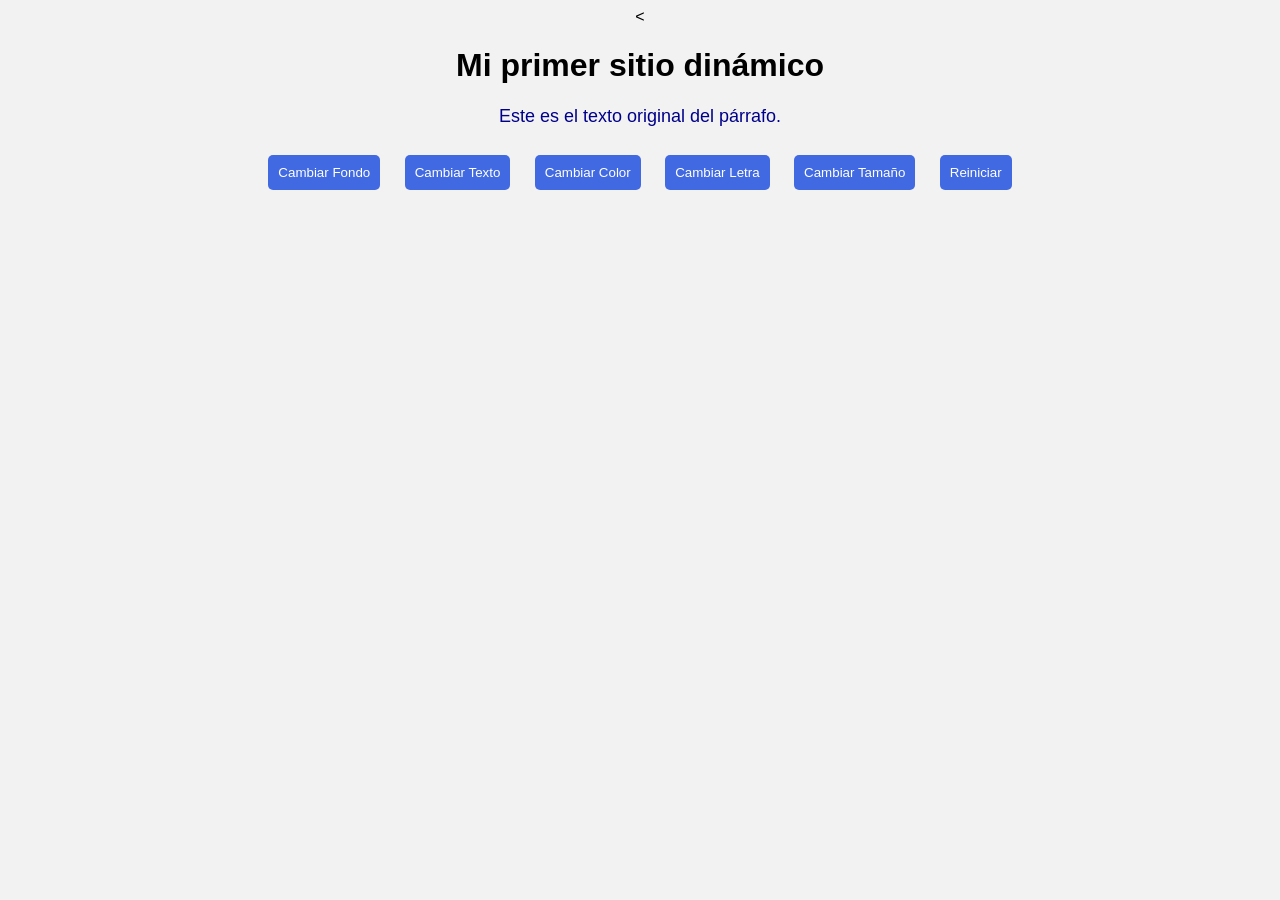
<file: TP6/index.html>
<<!DOCTYPE html>
<html>

<head>
    <title>Trabajo Práctico 6</title>
    <link rel="stylesheet" href="style.css">
</head>

<body>

    <h1>Mi primer sitio dinámico</h1>

    <p id="parrafo">Este es el texto original del párrafo.</p>

    <div id="botones">

        <button id="botonFondo">Cambiar Fondo</button>

        <button id="botonTexto">Cambiar Texto</button>

        <button id="botonColor">Cambiar Color</button>

        <button id="botonLetra">Cambiar Letra</button>

        <button id="botonTamano">Cambiar Tamaño</button>

        <button id="botonReiniciar">Reiniciar</button>

    </div>

    <script src="app.js"></script>

</body>

</html>
</file>
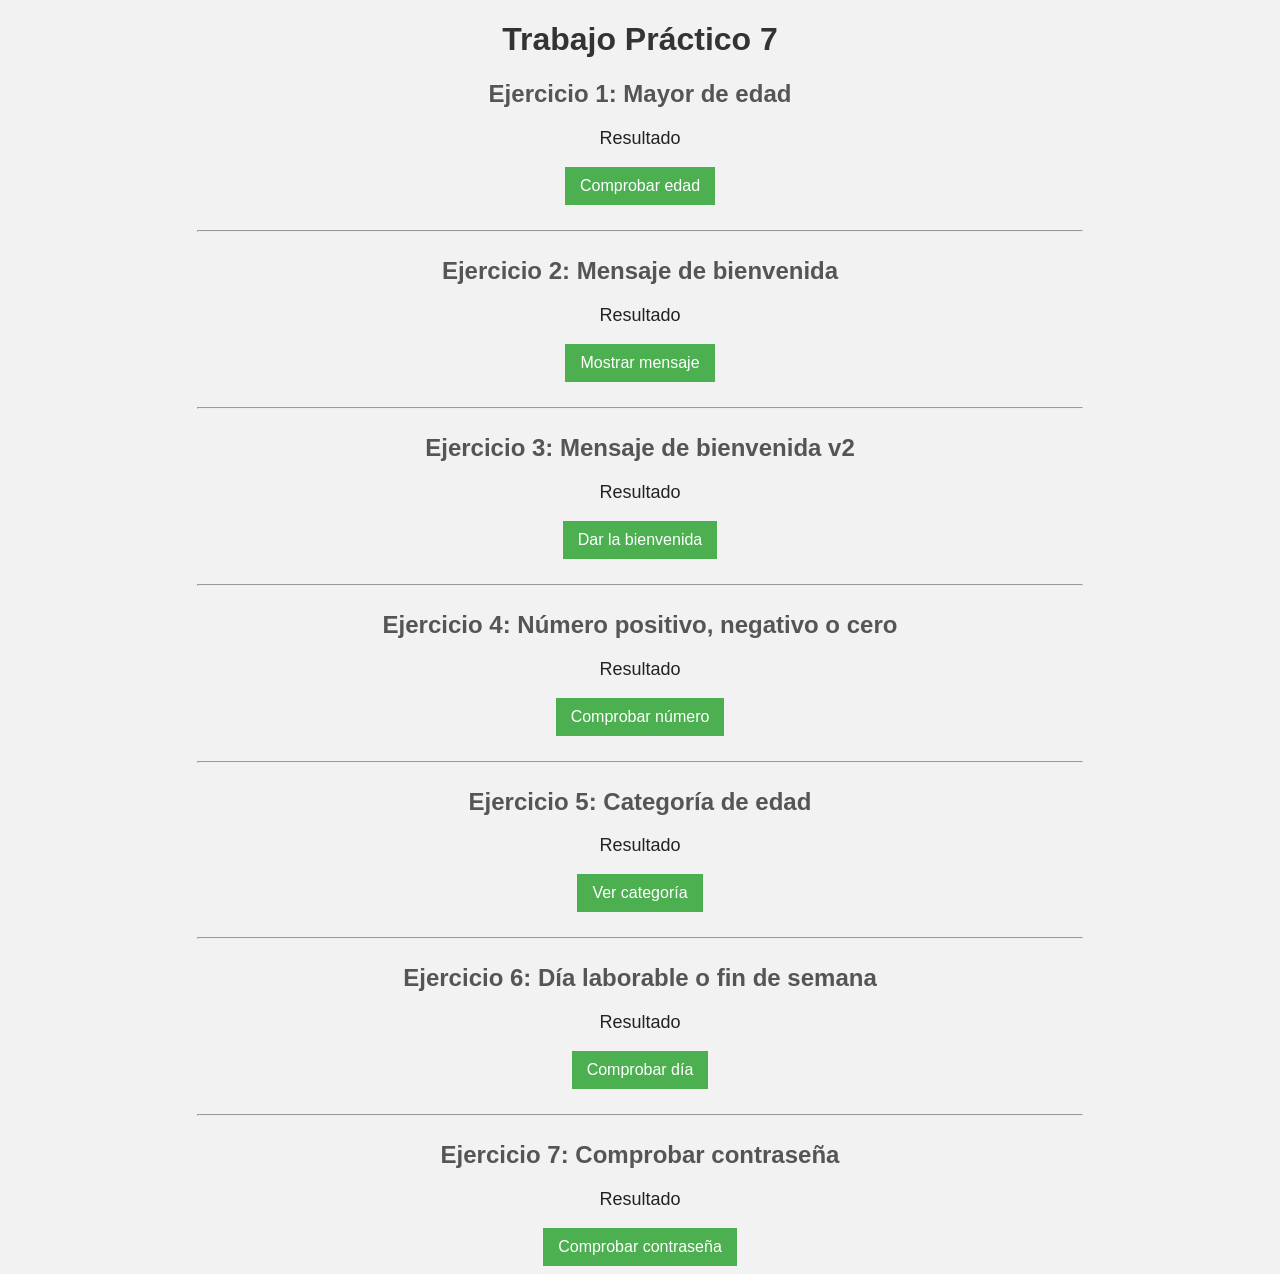
<file: TP7/index.html>
<!DOCTYPE html>
<html>

<head>
    <title>Trabajo Práctico 7</title>
    <link rel="stylesheet" href="style.css">
</head>

<body>

    <h1>Trabajo Práctico 7</h1>

    <h2>Ejercicio 1: Mayor de edad</h2>
    <p id="resultadoEdad">Resultado</p>
    <button id="botonEdad">Comprobar edad</button>

    <hr>

    <h2>Ejercicio 2: Mensaje de bienvenida</h2>
    <p id="mensajeUsuario">Resultado</p>
    <button id="botonUsuario">Mostrar mensaje</button>

    <hr>

    <h2>Ejercicio 3: Mensaje de bienvenida v2</h2>
    <p id="textoBienvenida">Resultado</p>
    <button id="botonBienvenida">Dar la bienvenida</button>

    <hr>

    <h2>Ejercicio 4: Número positivo, negativo o cero</h2>
    <p id="resultadoNumero">Resultado</p>
    <button id="botonNumero">Comprobar número</button>

    <hr>

    <h2>Ejercicio 5: Categoría de edad</h2>
    <p id="categoriaEdad">Resultado</p>
    <button id="botonCategoria">Ver categoría</button>

    <hr>

    <h2>Ejercicio 6: Día laborable o fin de semana</h2>
    <p id="resultadoDia">Resultado</p>
    <button id="botonDia">Comprobar día</button>

    <hr>

    <h2>Ejercicio 7: Comprobar contraseña</h2>
    <p id="resultadoClave">Resultado</p>
    <button id="botonClave">Comprobar contraseña</button>

    <script src="app.js"></script>

</body>

</html>
</file>
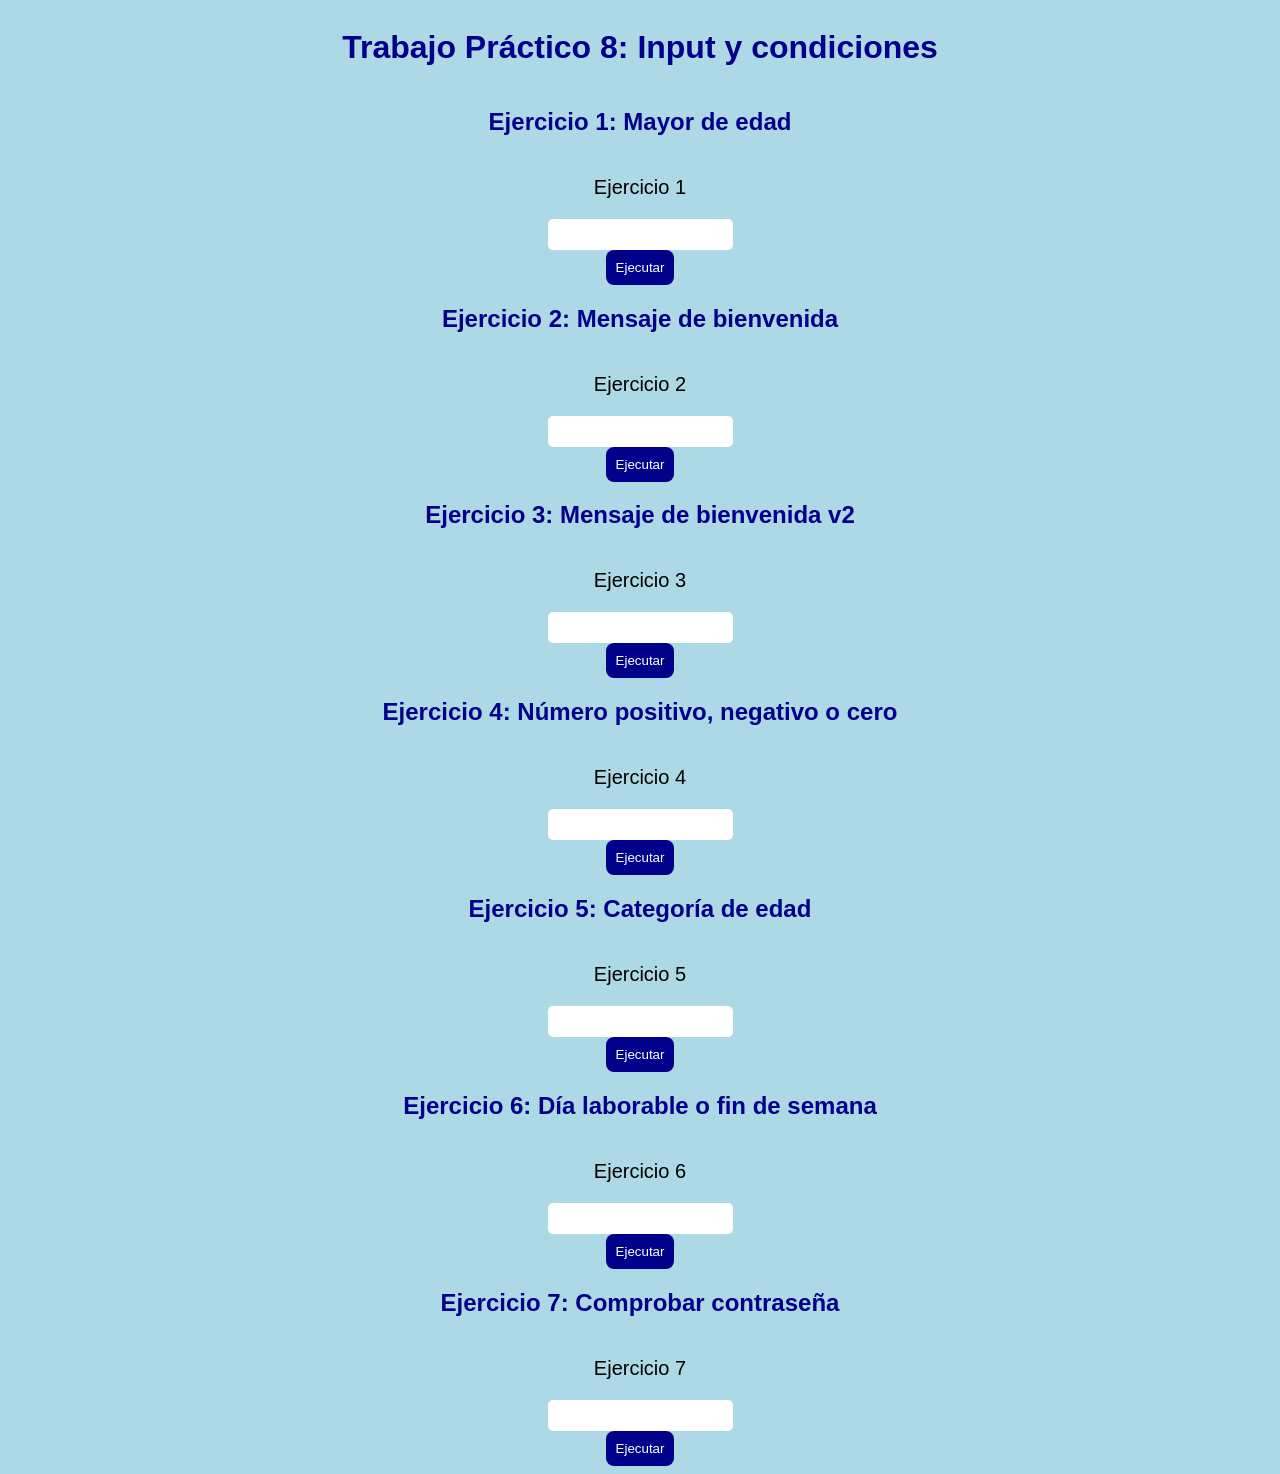
<file: tp8/index.html>
<!DOCTYPE html>
<html>

<head>
    <title>Trabajo Práctico 8</title>
    <link rel="stylesheet" href="style.css">
</head>

<body>

    <h1>Trabajo Práctico 8: Input y condiciones</h1>

    <h2>Ejercicio 1: Mayor de edad</h2>
    <p id="ej1">Ejercicio 1</p>
    <input type="text" id="inputEj1">
    <button id="botonEj1">Ejecutar</button>

    <h2>Ejercicio 2: Mensaje de bienvenida</h2>
    <p id="ej2">Ejercicio 2</p>
    <input type="text" id="inputEj2">
    <button id="botonEj2">Ejecutar</button>

    <h2>Ejercicio 3: Mensaje de bienvenida v2</h2>
    <p id="ej3">Ejercicio 3</p>
    <input type="text" id="inputEj3">
    <button id="botonEj3">Ejecutar</button>

    <h2>Ejercicio 4: Número positivo, negativo o cero</h2>
    <p id="ej4">Ejercicio 4</p>
    <input type="text" id="inputEj4">
    <button id="botonEj4">Ejecutar</button>

    <h2>Ejercicio 5: Categoría de edad</h2>
    <p id="ej5">Ejercicio 5</p>
    <input type="text" id="inputEj5">
    <button id="botonEj5">Ejecutar</button>

    <h2>Ejercicio 6: Día laborable o fin de semana</h2>
    <p id="ej6">Ejercicio 6</p>
    <input type="text" id="inputEj6">
    <button id="botonEj6">Ejecutar</button>

    <h2>Ejercicio 7: Comprobar contraseña</h2>
    <p id="ej7">Ejercicio 7</p>
    <input type="text" id="inputEj7">
    <button id="botonEj7">Ejecutar</button>

    <script src="app.js"></script>

</body>

</html>
</file>
<file: TP6/style.css>
body{
    font-family: Arial, sans-serif;
    background-color: #f2f2f2;
    text-align: center;
}

button{
    padding: 10px;
    margin: 10px;
    background-color: royalblue;
    color: white;
    border: none;
    border-radius: 5px;
}

p{
    font-size: 18px;
    color: darkblue;
}
</file>
<file: TP7/style.css>
body{
    background-color: #f2f2f2;
    font-family: Arial, sans-serif;
    text-align: center;
}

h1{
    color: #333333;
}

h2{
    color: #555555;
}

p{
    font-size: 18px;
    color: #222222;
}

button{
    background-color: #4CAF50;
    color: white;
    border: none;
    padding: 10px 15px;
    font-size: 16px;
    cursor: pointer;
}

button:hover{
    background-color: #45a049;
}

hr{
    width: 70%;
    margin: 25px auto;
}
</file>
<file: tp8/style.css>
body{
    background-color: lightblue;
    color: black;
    font-family: Arial;
    display: flex;
    flex-direction: column;
    justify-content: center;
    align-items: center;
}

h1{
    color: darkblue;
}

h2{
    color: darkblue;
}

p{
    font-size: 20px;
    color: black;
}

input{
    padding: 8px;
    border: none;
    border-radius: 5px;
}

button{
    background-color: darkblue;
    color: white;
    padding: 10px;
    border: none;
    border-radius: 8px;
    transition: 0.3s;
}

button:hover{
    background-color: blue;
}
</file>
